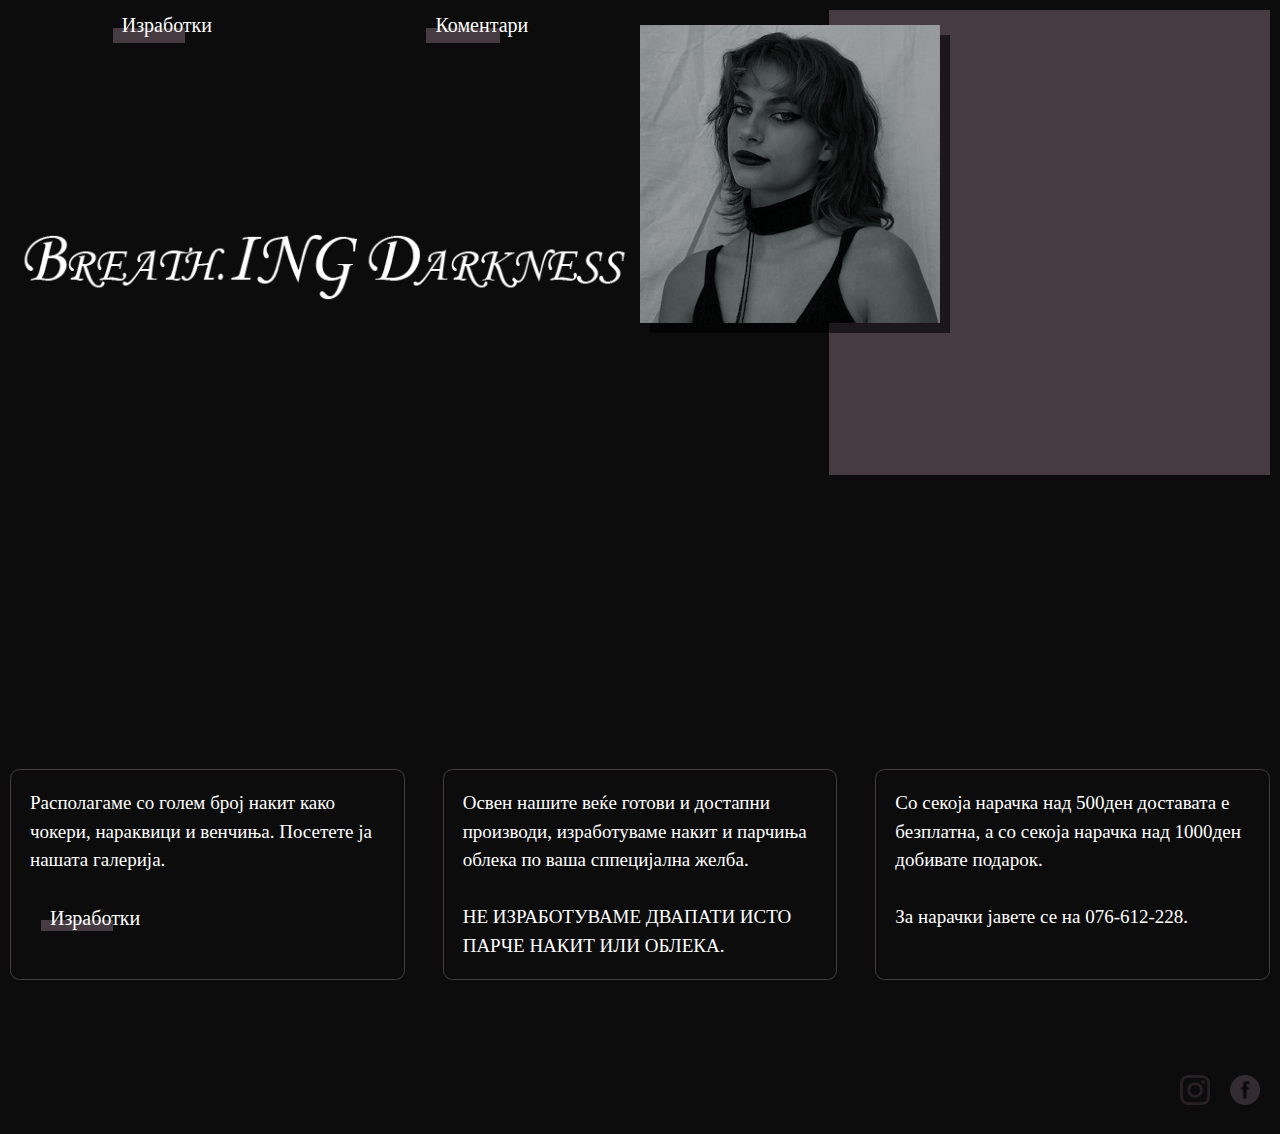
<file: Breath.ingDarkness/index.html>
<!DOCTYPE html>
<html lang="mk">
<head>
    <meta charset="UTF-8">
    <meta http-equiv="X-UA-Compatible" content="IE=edge">
    <meta name="viewport" content="width=device-width, initial-scale=1.0">
    <title>Breath.ing Darkness</title>
    <link rel="stylesheet" type="text/css" href="./css/style.css">
    <link rel="stylesheet" type="text/css" href="./css/index.css">
</head>
<body>
    
    <div class="main-grid">
        <header class="top">
            <nav class="nav">
                <a href="gallery.html" class="btn">Изработки</a>
                <a href="comments.html" class="btn">Коментари</a>
            </nav>
        </header>

        <section class="context">
            <img src="./images/Wlogo.png" alt="Breath.ing Darkness Logo" class="logo">
            <h2>Strumica, North Macedonia</h2>
        </section>

        <section class="intro">
            <p class="text">Handmade работилница која се занимава со изработка на уникатни парчиња накит во Готик стил.</p>
        </section>

        <section class="images">
            <div class="cube"></div>
            <img src="./images/img1.png" alt="Black and white picture of a model of breath.ing darkness" class="picture1">
            <img src="./images/img2.png" alt="Black and white picture of a model of breath.ing darkness" class="picture2">
        </section>
    </div>

        <section class="text-box">
            <div class="flexbox">
                <div class="flex">
                    <p class="flex-item">Располагаме со голем број накит како чокери, нараквици и венчиња. Посетете ја нашата галерија.<br><br>

                        <a href="gallery.html" class="btn">Изработки</a>
                    </p>
                </div>
                <div class="flex">
                    <p class="flex-item">Освен нашите веќе готови и достапни производи, изработуваме накит и парчиња облека по ваша
                         сппецијална желба.<br><br>
                        НЕ ИЗРАБОТУВАМЕ ДВАПАТИ ИСТО ПАРЧЕ НАКИТ ИЛИ ОБЛЕКА.
                    </p>
                </div>
                <div class="flex">
                    <p class="flex-item">Со секоја нарачка над 500ден доставата е безплатна, а со секоја нарачка над 1000ден добивате подарок.<br><br>
                        За нарачки јавете се на 076-612-228.
                    </p>
                </div>
            </div>
        </section>

        <footer class="icons">
            <div class="instagram"><a href="https://www.instagram.com/breath.ingdarkness/" target="_blank"><img src="./images/instagram.png" alt="instagram logo"></a></div>
            <div class="facebook"><a href="https://www.facebook.com/Breath.ingDarkness23" target="_blank"><img src="./images/facebook.png" alt="facebook logo"></a></div>
        </footer>
        
</body>
</html>
</file>
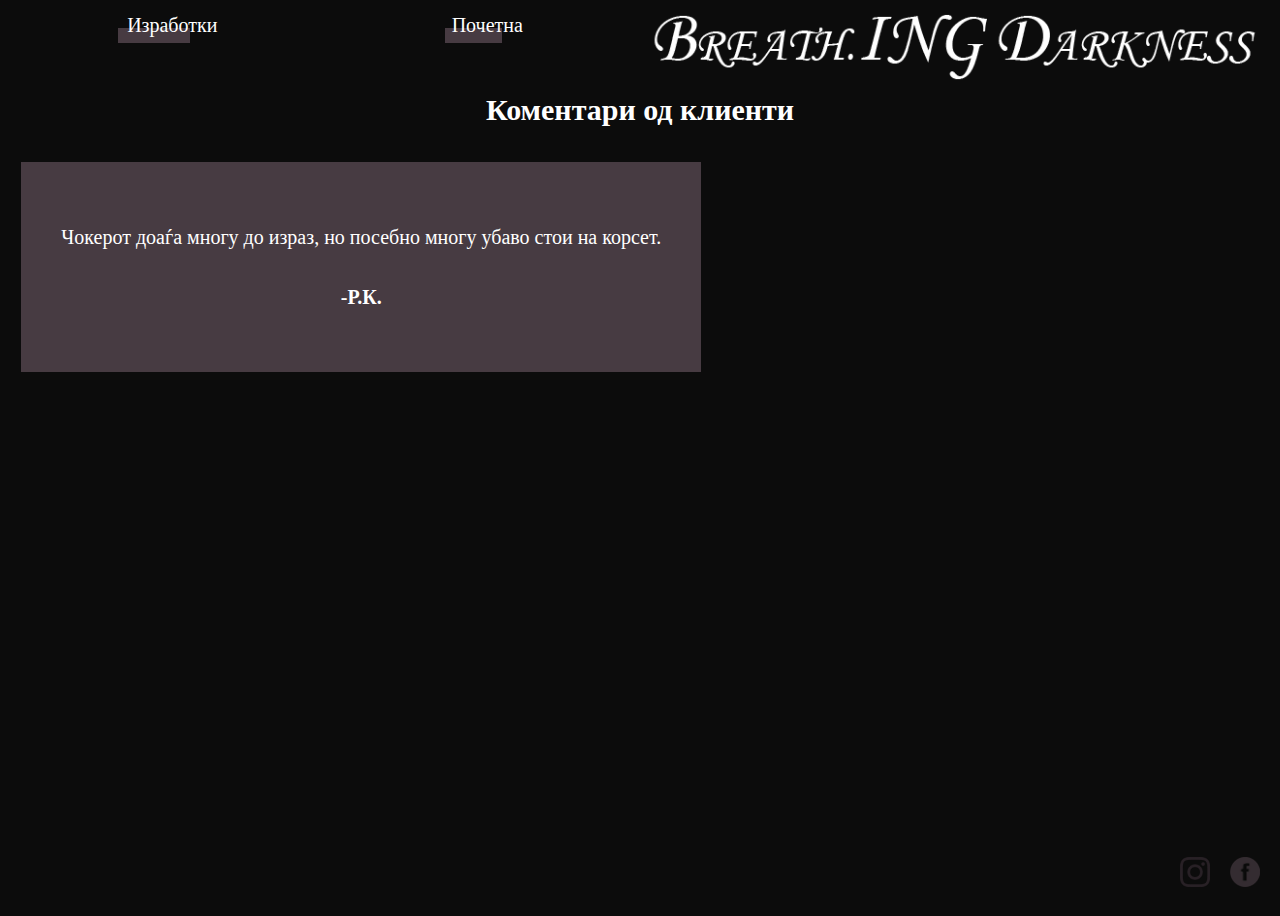
<file: Breath.ingDarkness/comments.html>
<!DOCTYPE html>
<html lang="mk">
<head>
    <meta charset="UTF-8">
    <meta http-equiv="X-UA-Compatible" content="IE=edge">
    <meta name="viewport" content="width=device-width, initial-scale=1.0">
    <title>Breath.ing Darkness | Comments</title>
    <link rel="stylesheet" type="text/css" href="./css/style.css">
    <link rel="stylesheet" type="text/css" href="css/comments.css">
</head>
<body>
    
    <div class="main-grid">

        <header class="logo">
            <img src="./images/Wlogo.png" alt="Logo of Breath.ing Darkness">
        </header>

        <header class="top">
            <nav class="nav">
                <a href="gallery.html" class="btn">Изработки</a>
                <a href="index.html" class="btn">Почетна</a>
            </nav>
        </header>

    </div>

        <h3 class="subtitle">Коментари од клиенти</h3>

        <div class="comments">

            <div class="comment">
                <p>Чокерот доаѓа многу до израз, но посебно многу убаво стои на корсет. <br><br><span>-Р.К.</span></p>
            </div>
            <div class="comment">
                <p>Светкав е, ама не премногу, супер за секаква пригода. <br><br><span>-Л.П.</span></p>
            </div>
            <div class="comment">
                <p>Ми се допаѓа се што си купив, премногу се уникатни и со љубов направени. <br><br><span>-Н.К.</span></p>
            </div>
            <div class="comment">
                <p>Фала за преубавите чокери, ги носам секој ден. <br><br><span>-К.К.</span></p>
            </div>
            <div class="comment">
                <p>Чокерот е многу simple и можам да го комбинирам на се. <br><br><span>-Р.К.</span></p>
            </div>
            <div class="comment">
                <p>Преубав е, уникатен, и благодарам многу за подарокот. <br><br><span>-А.Н.</span></p>
            </div>
        </div>

    <footer class="icons">
        <div class="instagram"><a href="https://www.instagram.com/breath.ingdarkness/" target="_blank"><img src="./images/instagram.png" alt="instagram logo"></a></div>
        <div class="facebook"><a href="https://www.facebook.com/Breath.ingDarkness23" target="_blank"><img src="./images/facebook.png" alt="facebook logo"></a></div>
    </footer>

</body>
</html>
</file>
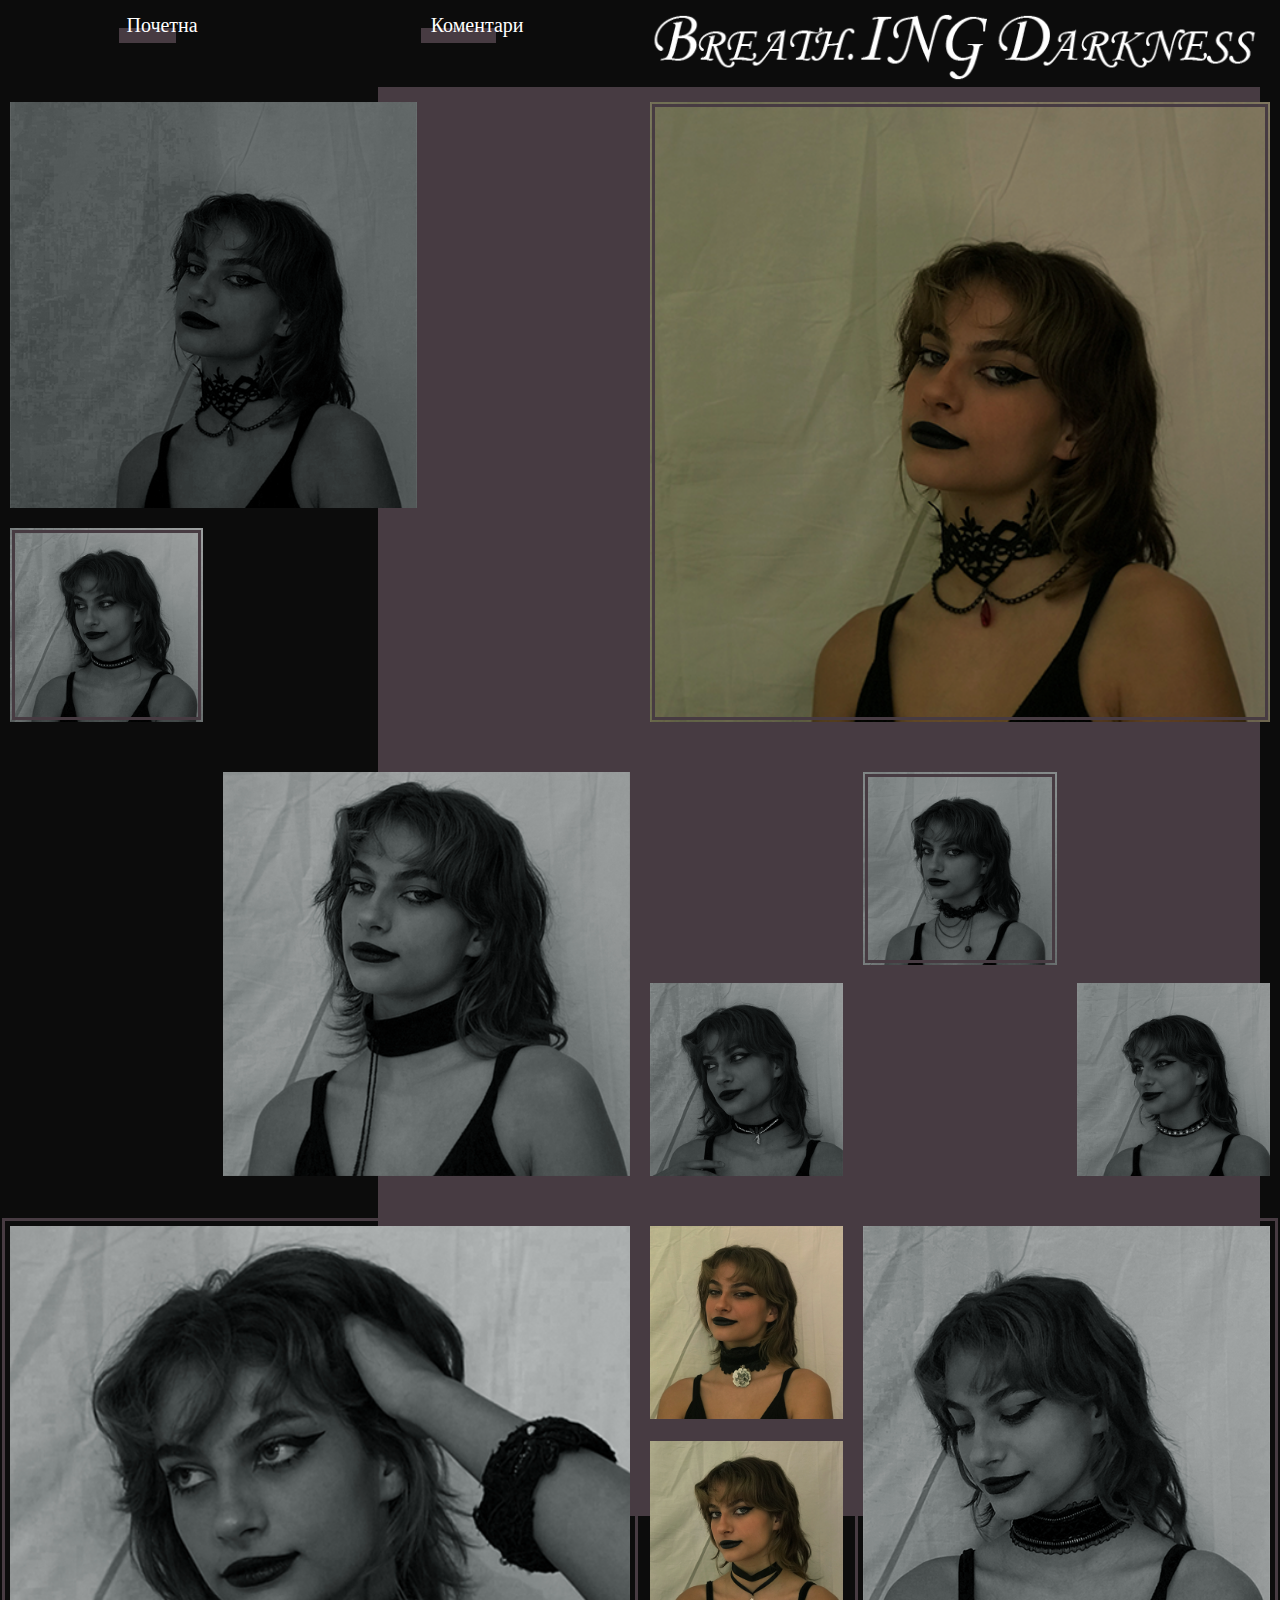
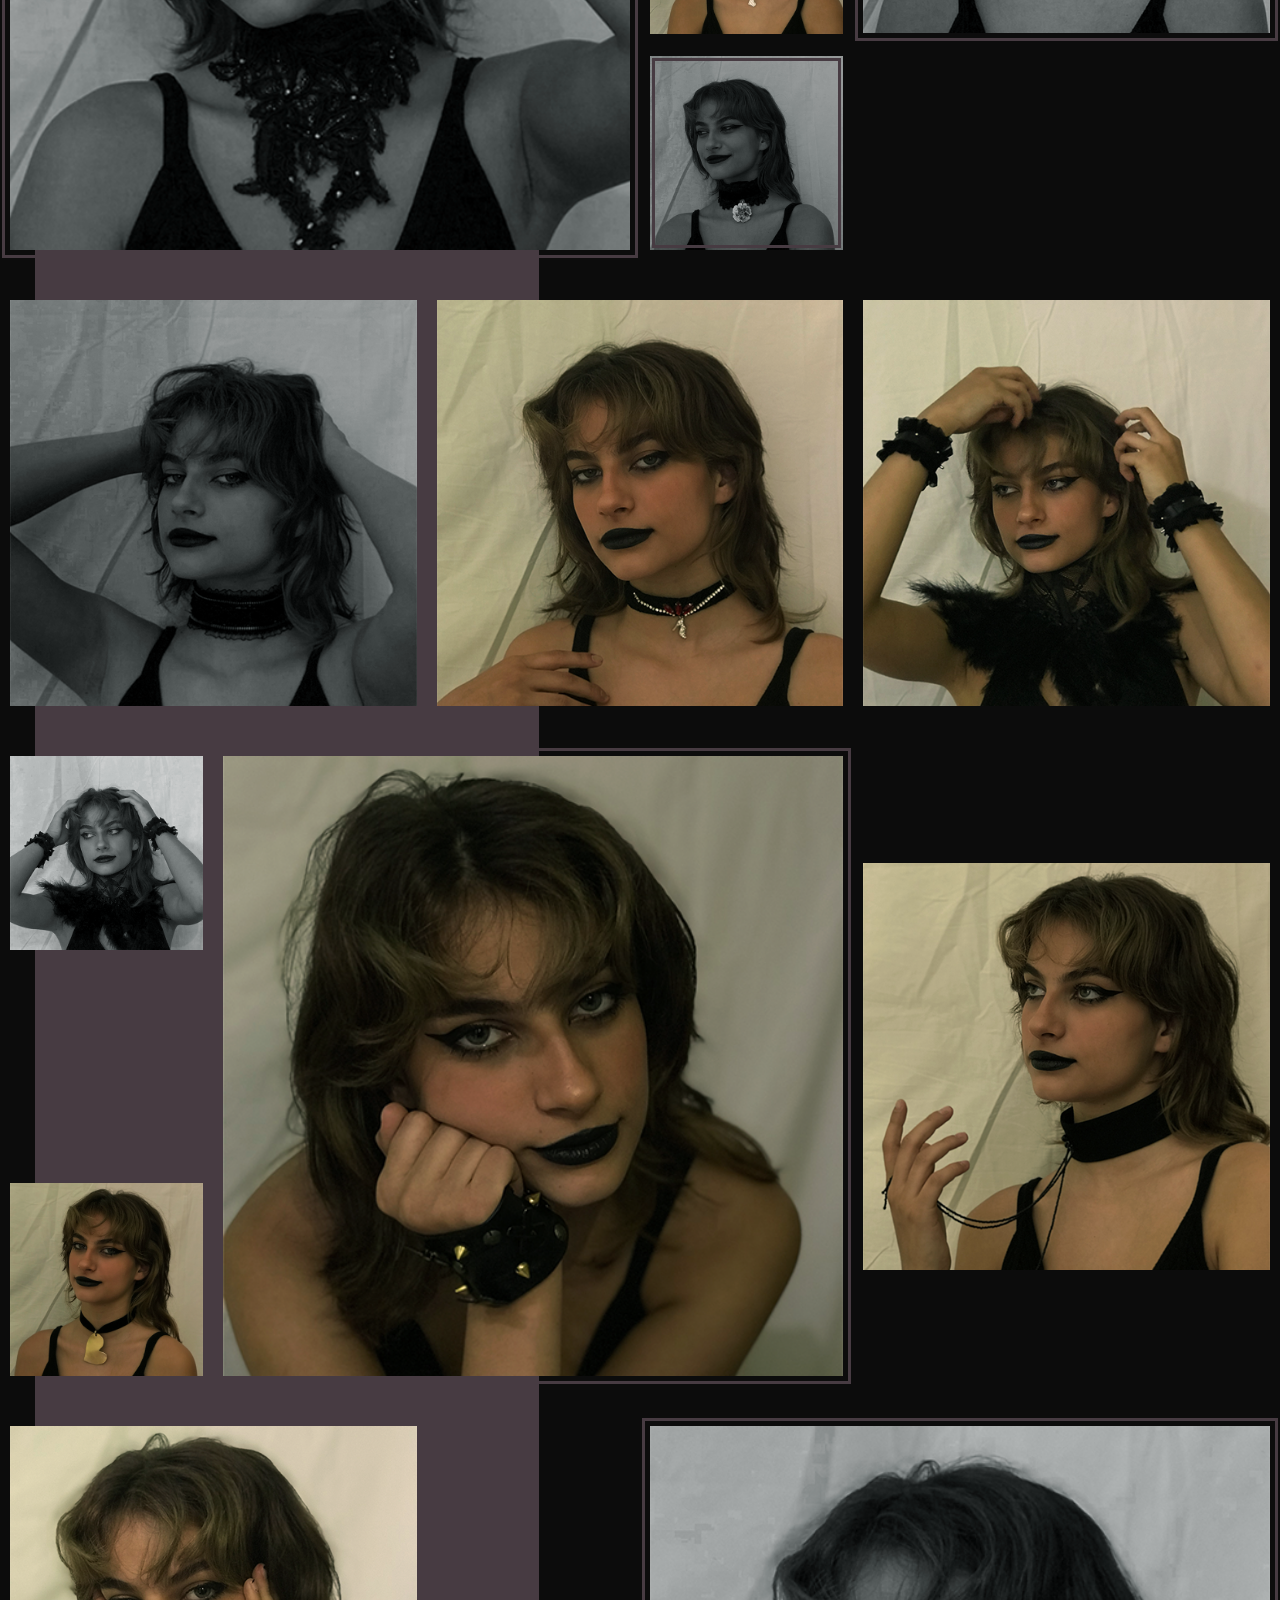
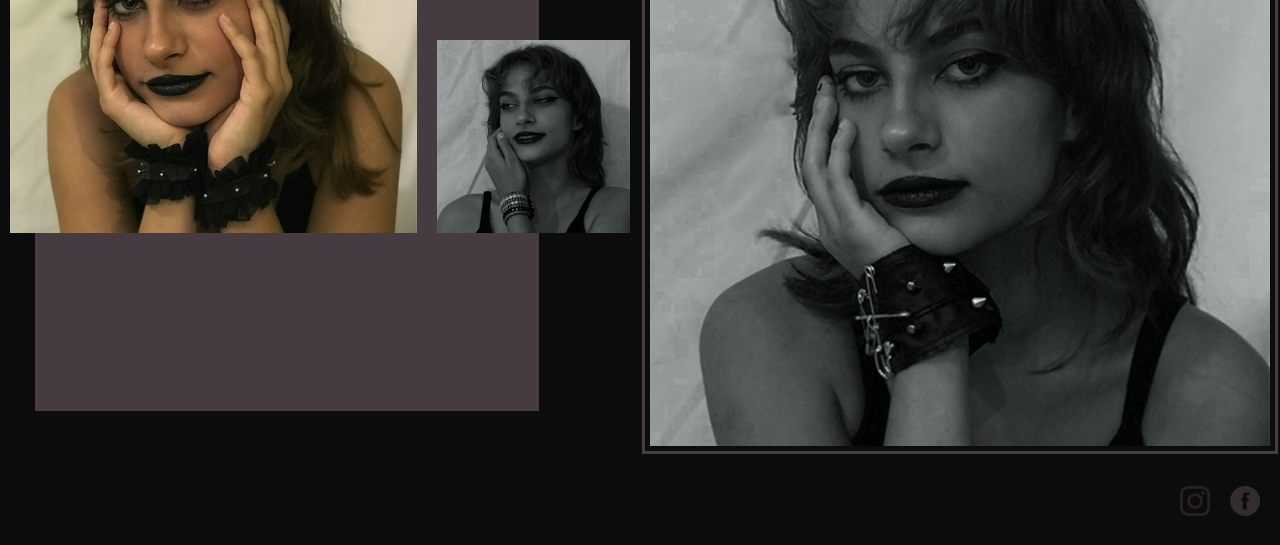
<file: Breath.ingDarkness/gallery.html>
<!DOCTYPE html>
<html lang="mk">
<head>
    <meta charset="UTF-8">
    <meta http-equiv="X-UA-Compatible" content="IE=edge">
    <meta name="viewport" content="width=device-width, initial-scale=1.0">
    <title>Breath.ing Darkness | Gallery</title>
    <link rel="stylesheet" type="text/css" href="./css/style.css">
    <link rel="stylesheet" type="text/css" href="./css/gallery.css">
</head>
<body>

    <div class="main-grid">

        <header class="logo">
            <img src="./images/Wlogo.png" alt="Logo of Breath.ing Darkness">
        </header>

        <header class="top">
            <nav class="nav">
                <a href="index.html" class="btn">Почетна</a>
                <a href="comments.html" class="btn">Коментари</a>
            </nav>
        </header>

        <section class="gallery">

            <div class="grid">
                <img src="./images/Gallery/1001.png" alt="Breath.ing Darkness Model" class="p1">
                <img src="./images/Gallery/1002.png" alt="Breath.ing Darkness Model" class="p2">
                <img src="./images/Gallery/1003.png" alt="Breath.ing Darkness Model" class="p3">
                <img src="./images/Gallery/1004.1.png" alt="Breath.ing Darkness Model" class="p4">
                <img src="./images/Gallery/1004.2.png" alt="Breath.ing Darkness Model" class="p5">
                <img src="./images/Gallery/1006.png" alt="Breath.ing Darkness Model" class="p6">
                <img src="./images/Gallery/1007.png" alt="Breath.ing Darkness Model" class="p7">
                <img src="./images/Gallery/1008.1.png" alt="Breath.ing Darkness Model" class="p8">
                <img src="./images/Gallery/1008.2.png" alt="Breath.ing Darkness Model" class="p9">
                <img src="./images/Gallery/1009.1.png" alt="Breath.ing Darkness Model" class="p10">
                <img src="./images/Gallery/1009.2.png" alt="Breath.ing Darkness Model" class="p11">
                <img src="./images/Gallery/1010.1.png" alt="Breath.ing Darkness Model" class="p12">
                <img src="./images/Gallery/1010.2.png" alt="Breath.ing Darkness Model" class="p13">
                <img src="./images/Gallery/1011.png" alt="Breath.ing Darkness Model" class="p14">
                <img src="./images/Gallery/1012.1.png" alt="Breath.ing Darkness Model" class="p15">
                <img src="./images/Gallery/1012.2.png" alt="Breath.ing Darkness Model" class="p16">
                <img src="./images/Gallery/1013.1.png" alt="Breath.ing Darkness Model" class="p17">
                <img src="./images/Gallery/1013.2.png" alt="Breath.ing Darkness Model" class="p18">
                <img src="./images/Gallery/Hand01.png" alt="Breath.ing Darkness Model" class="p19">
                <img src="./images/Gallery/Hand02.png" alt="Breath.ing Darkness Model" class="p20">
                <img src="./images/Gallery/Hand03.png" alt="Breath.ing Darkness Model" class="p21">
                <img src="./images/Gallery/Hand04.png" alt="Breath.ing Darkness Model" class="p22">
                <div class="cube1"></div>
                <div class="cube2"></div>
            </div>
        </section>

    </div>

    <footer class="icons">
        <div class="instagram"><a href="https://www.instagram.com/breath.ingdarkness/" target="_blank"><img src="./images/instagram.png" alt="instagram logo"></a></div>
        <div class="facebook"><a href="https://www.facebook.com/Breath.ingDarkness23" target="_blank"><img src="./images/facebook.png" alt="facebook logo"></a></div>
    </footer>
</body>
</html>
</file>
<file: Breath.ingDarkness/css/style.css>
/* MAIN  */

*,
*::before,
*::after{
    box-sizing: border-box;
}

html{
    font-size: 62.5%;
}

body{
    margin: 1em;
    line-height: 1.5;
    background-color: #0c0c0c;
    color: white;
}

img{
    max-width: 100%;
}

h2{
    margin-top: 0;
}

/* BUTTONS  */

.btn{
    text-decoration: none;
    background: 0;
    border: 0;
    cursor: pointer;

    font-size: 1.75rem;
    color: white;
    position: relative;
    margin-bottom: 2em;
}

.btn::before{
    content: '';
    position: absolute;
    top: 60%;
    left: -10%;
    width: 80%;
    height: 50%;
    background-color: #473b42;
    z-index: -1;
    transform-origin: bottom left;
    transition: transform 250ms ease;
}

.btn:hover::before,
.btn:focus::before{
    transform: scale(1.5, 2.25);
}

/* NAVIGATION  */

.nav{
    display: flex;
    flex-basis: 1;
    justify-content: space-around;
}

/* FOOTER  */

.icons{
    margin: 2.5em 0;
    margin-left: auto;
    width: 100px;
    display: flex;
    justify-content: space-around;
}

.icons img{
    width: 30px;
    opacity: .7;
    transition: opacity 250ms;
}

.icons img:hover{
    opacity: 1;
}

@media (min-width: 50em){
    .btn{
        font-size: 2rem;
    }
}
</file>
<file: Breath.ingDarkness/css/index.css>
/* INTRO  */

.context h2{
    animation: down 2s forwards 1s;
    opacity: 0;
}

.logo{
    animation: down 2s forwards;
}

.intro{
    font-size: 1.75rem;
    animation: up 2s forwards 1s;
    opacity: 0;
}

/* IMAGES */

.images{
    position: relative;
}

.picture1,
.picture2{
    margin: 1.5em 0;
    width: 55%;
    max-width: 300px;
}

.picture1{
    box-shadow: 1em 1em 0 rgba(0, 0, 0, 0.6);
    animation: down 2s forwards;
}

.picture2{
    display: block;
    margin-left: auto;
    box-shadow: -1em -1em 0 rgba(0, 0, 0, 0.6);
    animation: up 2s forwards 1s;
    opacity: 0;
}

.cube{
    position: absolute;
    right: 0;
    width: 70%;
    height: 70%;
    background-color: #473b42;
    z-index: -1;
}

/* TEXT  */

.text-box .btn{
    margin-left: 1em;
}

.flexbox{
    margin: 5em auto;
    display: flex;
    flex-direction: row;
    flex-wrap: wrap;
    gap: 2em;
    justify-content: center;

    font-size: 1.75rem;
    animation: down 2s forwards;
}

.flex{
    flex: 1 1 100%;
    border: 1px solid #473b42;
    border-radius: .5em;
}

.flex-item{
    margin: 0;
    padding: 1em;
}

@media (min-width: 50em){
    .main-grid{
        display: grid;
        grid-template-columns: 1fr 1fr 1fr 1fr;
        grid-template-rows: 1fr 1fr;
    }

    .top{
        grid-column: 1 / 3;
        grid-row: 1 / 2;
    }

    .context{
        grid-column: 1 / 3;
        grid-row: 1 / 2;
        align-self: flex-end;
    }
    
    .intro{
        grid-column: 1 / 4;
        grid-row: 2 / 3;
        align-self: center;

        font-size: 2.125rem;
        padding-right: 5em;
    }

    .images{
        grid-column: 3 / -1;
        grid-row: 1 / 3;
    }

    .flexbox{
        font-size: 1.9rem;
    }
}

@media (min-width: 65em){
    .flexbox{
        flex-wrap: nowrap;
    }

    .flex{
        max-width: 400px;
    }
}







@keyframes up{
    from{
        opacity: 0;
        transform: translateY(-20px);
    }
    to{
        opacity: 1;
        transform: translateY(0);
    }
}

@keyframes down{
    from{
        opacity: 0;
        transform: translateY(20px);
    }
    to{
        opacity: 1;
        transform: translateY(0);
    }
}
</file>
<file: Breath.ingDarkness/css/comments.css>
.logo{
    animation: down 2s forwards;
}

h3{
    font-size: 2.5rem;
    margin-top: 0;
    text-align: center;

    animation: up 2s forwards;
}

.comments{
    display: flex;
    align-items: center;
    justify-content: center;
    flex-wrap: wrap;
    gap: 2em;
}

.comment{
    background-color: #473b42;
    text-align: center;

    animation: up 2s forwards;
}

.comment:nth-child(2){
    opacity: 0;
    animation-delay: .5s;
}

.comment:nth-child(3){
    opacity: 0;
    animation-delay: 1s;
}

.comment:nth-child(4){
    opacity: 0;
    animation-delay: 1.5s;
}

.comment:nth-child(5){
    opacity: 0;
    animation-delay: 2s;
}

.comment:nth-child(6){
    opacity: 0;
    animation-delay: 2.5s;
}

.comment p{
    padding: 2em;
    font-size: 2rem;
}

span{
    font-weight: 900;
}

@media (min-width: 50em){
    .main-grid{
        display: grid;
        grid-template-columns: 1fr 1fr 1fr 1fr;
    }

    .logo{
        grid-column: 3 / -1;
        margin-left: auto;
    }

    .top{
        grid-column: 1 / 3;
        grid-row: 1 / 2;
    }

    h3{
        font-size: 3rem;
    }
}






@keyframes up{
    from{
        opacity: 0;
        transform: translateY(-20px);
    }
    to{
        opacity: 1;
        transform: translateY(0);
    }
}

@keyframes down{
    from{
        opacity: 0;
        transform: translateY(20px);
    }
    to{
        opacity: 1;
        transform: translateY(0);
    }
}
</file>
<file: Breath.ingDarkness/css/gallery.css>
.logo{
    animation: down 2s forwards;
}

.gallery{
    position: relative;
}

.gallery img{
    width: 55%;
    margin: 1.5em 0;
}

.gallery img:nth-child(odd){
    box-shadow: 1em 1em 0 rgba(0, 0, 0, 0.6);
    animation: 2s up forwards;
}

.gallery img:nth-child(even){
    display: block;
    margin-left: auto;
    box-shadow: -1em -1em 0 rgba(0, 0, 0, 0.6);
    animation: 2s down forwards;
}

.gallery img:nth-child(3){
    outline: 3px solid #473b42;
    outline-offset: -5px;
}

.gallery img:nth-child(7){
    outline: 3px solid #473b42;
    outline-offset: 5px;
}

.gallery img:nth-child(8){
    outline: 3px solid #473b42;
    outline-offset: -5px;
}

.gallery img:nth-child(12){
    outline: 3px solid #473b42;
    outline-offset: 5px;
}

.gallery img:nth-child(14){
    outline: 3px solid #473b42;
    outline-offset: -5px;
}

.gallery img:nth-child(18){
    outline: 3px solid #473b42;
    outline-offset: -5px;
}

.gallery img:nth-child(19){
    outline: 3px solid #473b42;
    outline-offset: 5px;
}

.gallery img:nth-child(21){
    outline: 3px solid #473b42;
    outline-offset: 5px;
}

.cube1{
    position: absolute;
    top: 0;
    right: 1em;

    width: 70%;
    height: 40%;
    background-color: #473b42;
    z-index: -1;
}

.cube2{
    position: absolute;
    bottom: 5em;
    left: 2.5em;

    width: 40%;
    height: 50%;
    background-color: #473b42;
    z-index: -1;
}

@media (min-width: 50em){
    .main-grid{
        display: grid;
        grid-template-columns: 1fr 1fr 1fr 1fr;
    }

    .logo{
        grid-column: 3 / -1;
        margin-left: auto;
    }

    .top{
        grid-column: 1 / 3;
        grid-row: 1 / 2;
    }

    .gallery{
        grid-column: 1 / -1;
    }

    .gallery img{
        width: 100%;
    }

    .gallery img:nth-child(even){
        box-shadow: none;
    }

    .gallery img:nth-child(odd){
        box-shadow: none;
    }



    .grid{
        display: grid;
        grid-template-columns: 1fr 1fr 1fr 1fr 1fr 1fr;
        gap: 2em;
    }

    .p17{
        grid-column: 1 / 3;
        grid-row: 1 / 2;
    }

    .p18{
        grid-column: 4 / -1;
        grid-row: 1 / 2;
    }

    .p3{
        grid-column: 1 / 2;
        grid-row: 1 / 2;
        align-self: flex-end;
    }




    .p10{
        grid-column: 2 / 4;
        grid-row: 2 / 3;
    }

    .p4{
        grid-column: 4 / 5;
        grid-row: 2 / 3;
        align-self: flex-end;
    }

    .p14{
        grid-column: 5 / 6;
        grid-row: 2 / 3;
    }

    .p6{
        grid-column: 6 / -1;
        grid-row: 2 / 3;
        align-self: flex-end;
    }





    .p7{
        grid-column: 1 / 4;
        grid-row: 3 / 4;
    }

    .p12{
        grid-column: 5 / 7;
        grid-row: 3 / 4;
    }

    .p9,
    .p2,
    .p8{
        grid-column: 4 / 5;
        grid-row: 3 / 4;
    }

    .p9{
        align-self: flex-start;
    }

    .p2{
        align-self: center;
    }

    .p8{
        align-self: flex-end;
    }





    .p13{
        grid-column: 1 / 3;
    }

    .p5{
        grid-column: 3 / 5;
        grid-row: 4 / 5;
    }

    .p15{
        grid-column: 5 / -1;
        grid-row: 4 / 5;
    }





    .p16{
        grid-column: 1 / 2;
        grid-row: 5 / 6;
    }

    .p19{
        grid-column: 2 / 5;
        grid-row: 5 / 6;
    }

    .p11{
        grid-column: 5 / 7;
        grid-row: 5 / 6;
        align-self: center;
    }

    .p1{
        grid-column: 1 / 2;
        grid-row: 5 / 6;
        align-self: flex-end;
    }




    
    .p20{
        grid-column: 1 / 3;
        grid-row: 6 / 7;
    }

    .p21{
        grid-column: 4 / 7;
        grid-row: 6 / 7;
    }

    .p22{
        grid-column: 3 / 4;
        grid-row: 6 / 7;
        align-self: center;
    }
}








@keyframes up{
    from{
        opacity: 0;
        transform: translateY(-20px);
    }
    to{
        opacity: 1;
        transform: translateY(0);
    }
}

@keyframes down{
    from{
        opacity: 0;
        transform: translateY(20px);
    }
    to{
        opacity: 1;
        transform: translateY(0);
    }
}
</file>
